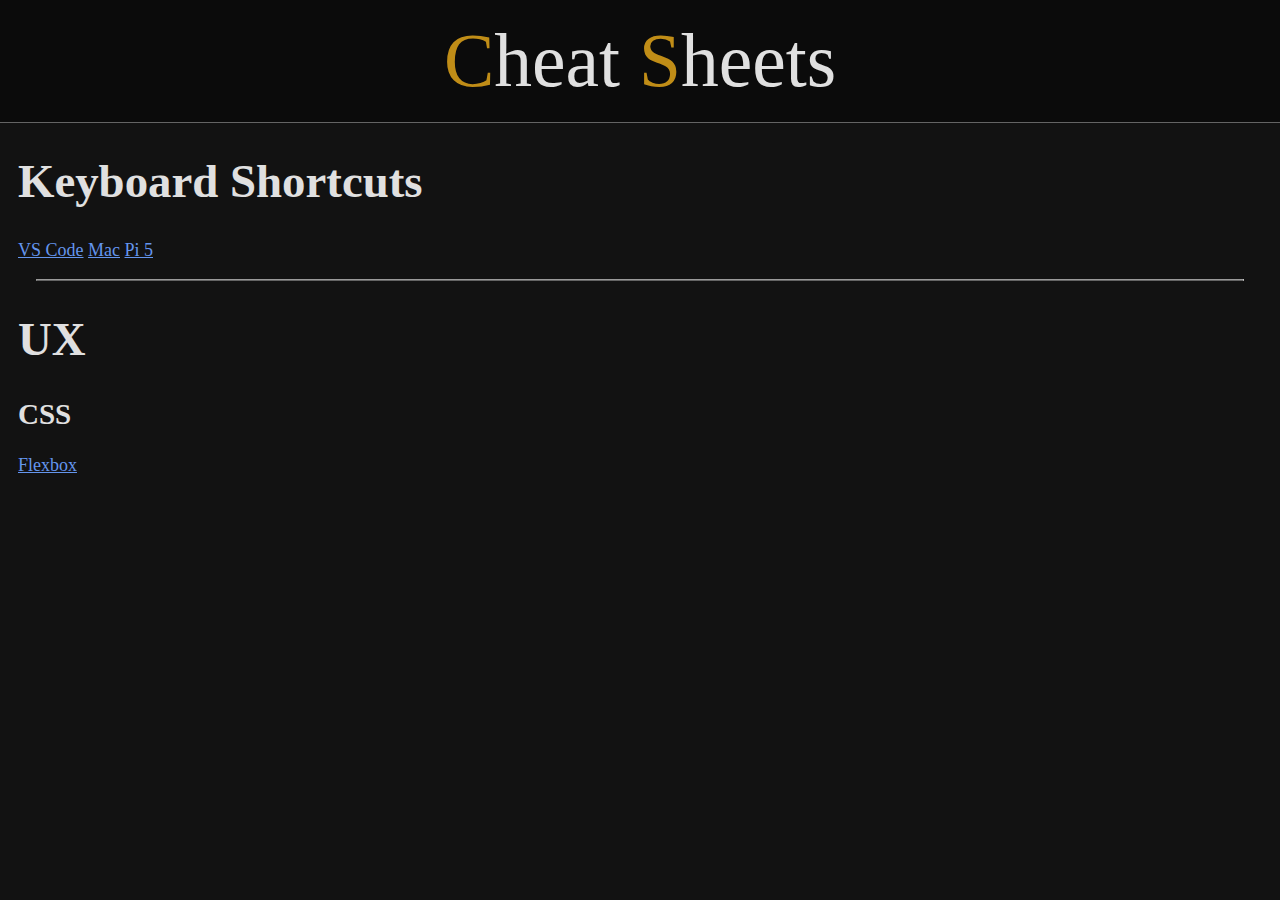
<file: index.html>
<!DOCTYPE html>
<html lang="en">
<head>
  <meta charset="UTF-8">
  <meta name="viewport" content="width=device-width, initial-scale=1.0">
  <link rel="stylesheet" type="text/css" href="/public/styles.css" />
  <script src="/public/script.js" defer></script>
  <title>Noel's Reference Materials</title>
</head>
<body>

  <div class="header">
    <div class="title">
      <span class="emphasis">C</span>heat <span class="emphasis">S</span>heets
    </div>
  </div>

  <div class="content">

    <div id="shortcuts">
      <h1>Keyboard Shortcuts</h1>
      <a href="shortcuts/vs_code.html">VS Code</a>
      <a href="shortcuts/mac.html">Mac</a>
      <a href="shortcuts/pi_5.html">Pi 5</a>
    </div>
    
    <hr>

    <div id="ux">
      <h1>UX</h1>
      <div id="css">
        <h2>CSS</h2>
        <a href="ux/css/flexbox.html">Flexbox</a>
      </div>
    </div>

  </div>
</body>
</html>
</file>
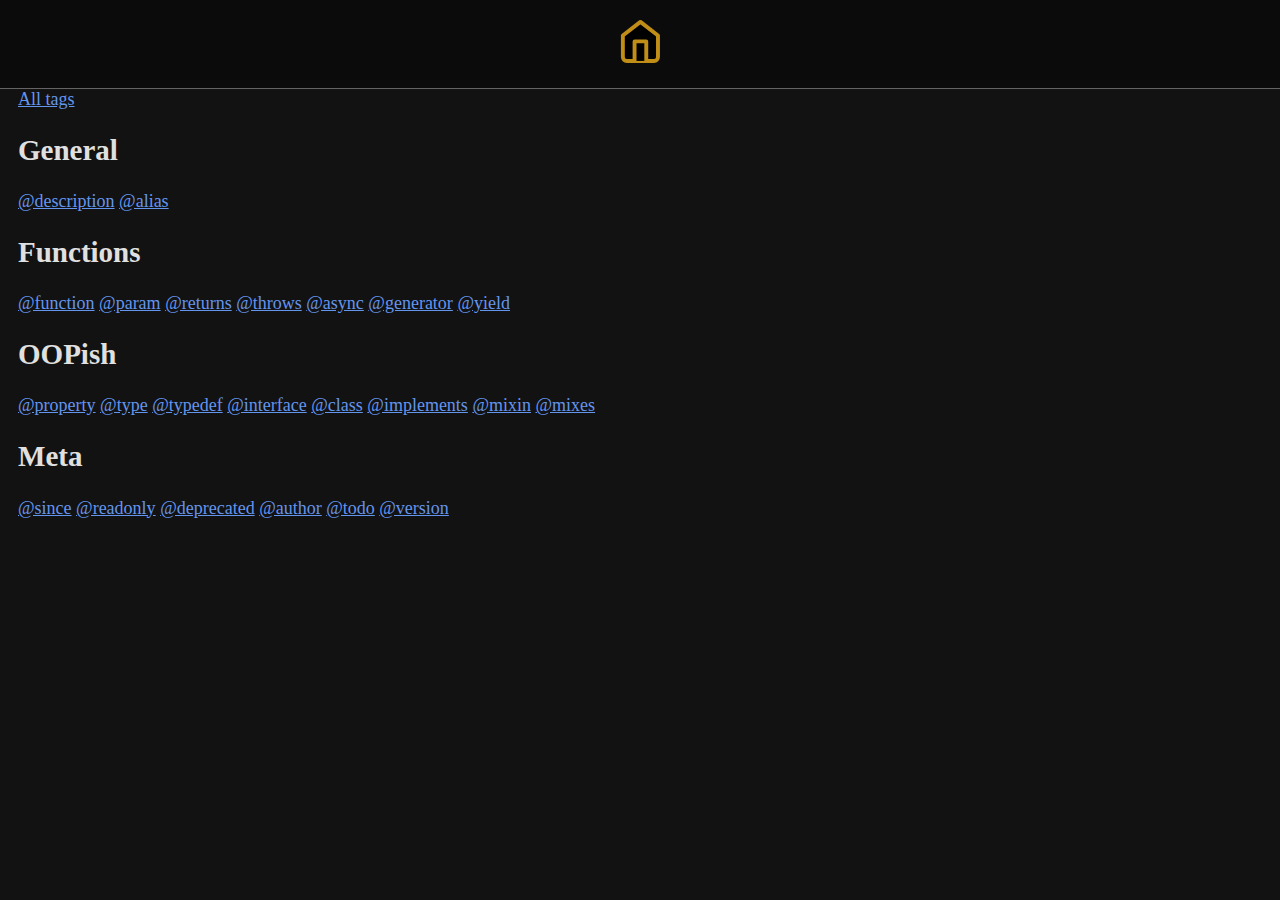
<file: javascript/jsdocs.html>
<!DOCTYPE html>
<html lang="en">
<head>
  <meta charset="UTF-8">
  <meta name="viewport" content="width=device-width, initial-scale=1.0">
  <link rel="stylesheet" type="text/css" href="/public/styles.css"/>
  <script src="/public/script.js" defer></script>
  <title>JS Docs</title>
</head>
<body>
  <div id="navbar" class="header"></div>

  <div class="content">
    <a href="https://jsdoc.app/">All tags</a>

    <h2>General</h2>
    <a href="https://jsdoc.app/tags-description">@description</a>
    <a href="https://jsdoc.app/tags-alias">@alias</a>

    <h2>Functions</h2>
    <a href="https://jsdoc.app/tags-function">@function</a>
    <a href="https://jsdoc.app/tags-param">@param</a>
    <a href="https://jsdoc.app/tags-returns">@returns</a>
    <a href="https://jsdoc.app/tags-throws">@throws</a>
    <a href="https://jsdoc.app/tags-async">@async</a>
    <a href="https://jsdoc.app/tags-generator">@generator</a>
    <a href="https://jsdoc.app/tags-yields">@yield</a>


    
    <h2>OOPish</h2>
    <a href="https://jsdoc.app/tags-property">@property</a>
    <a href="https://jsdoc.app/tags-type">@type</a>
    <a href="https://jsdoc.app/tags-typedef">@typedef</a>
    <a href="https://jsdoc.app/tags-interface">@interface</a>
    <a href="https://jsdoc.app/tags-class">@class</a>
    <a href="https://jsdoc.app/tags-implements">@implements</a>
    <a href="https://jsdoc.app/tags-mixin">@mixin</a>
    <a href="https://jsdoc.app/tags-mixes">@mixes</a>

    
    <h2>Meta</h2>
    <a href="https://jsdoc.app/tags-since">@since</a>
    <a href="https://jsdoc.app/tags-readonly">@readonly</a>
    <a href="https://jsdoc.app/tags-deprecated">@deprecated</a>
    <a href="https://jsdoc.app/tags-author">@author</a>
    <a href="https://jsdoc.app/tags-todo">@todo</a>
    <a href="https://jsdoc.app/tags-version">@version</a>

  </div>
  
</body>
</html>
</file>
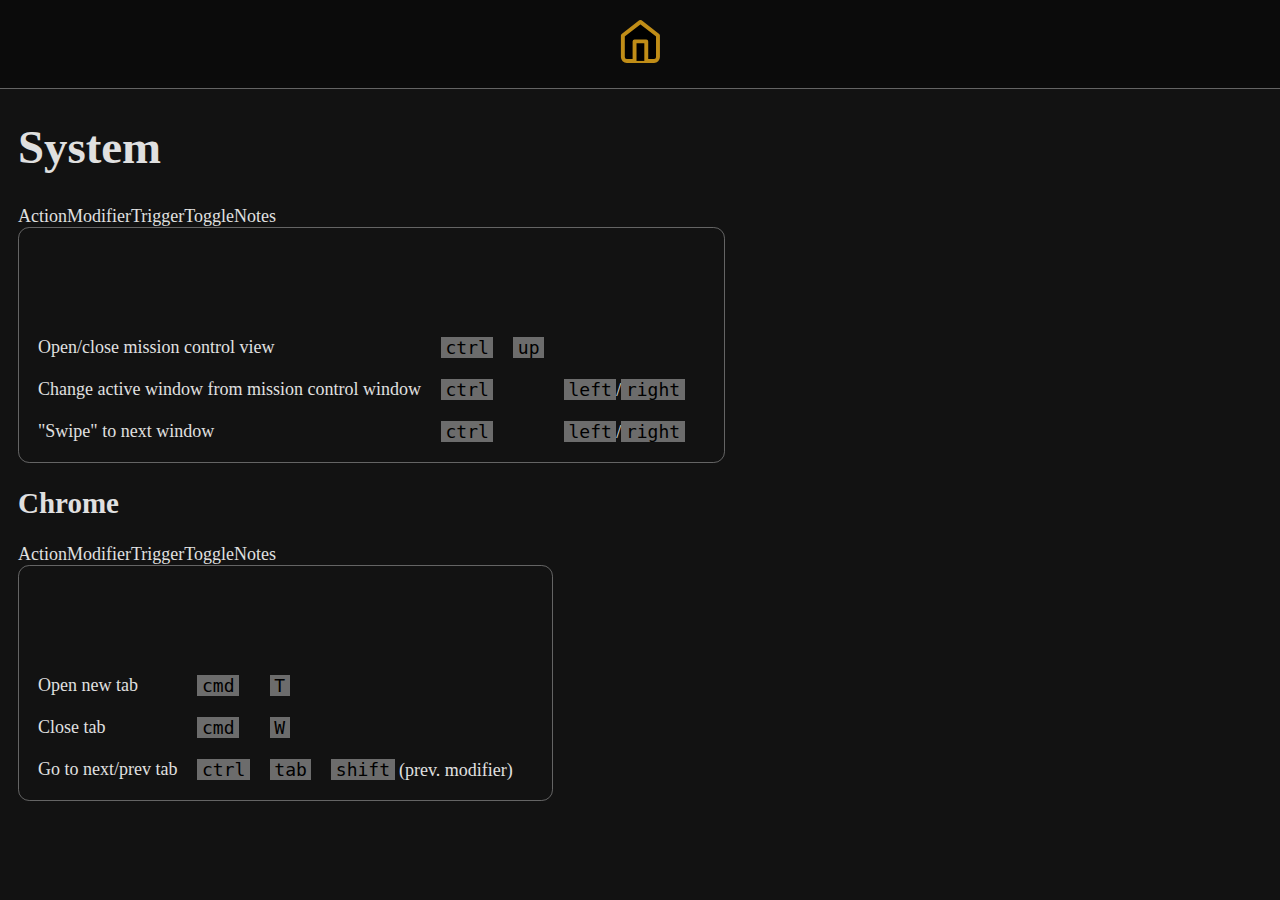
<file: shortcuts/mac.html>
<!DOCTYPE html>
<html lang="en">
<head>
  <meta charset="UTF-8">
  <meta name="viewport" content="width=device-width, initial-scale=1.0">
  <link rel="stylesheet" type="text/css" href="/public/styles.css" />
  <script src="/public/script.js" defer></script>
  <title>Mac Shortcuts</title>
</head>
<body>
  <div id="navbar" class="header"></div>

  <div class="content">
  <h1>System</h1>
  <table id="system">
    <thead>
      <tr>Action</tr>
      <tr>Modifier</tr>
      <tr>Trigger</tr>
      <tr>Toggle</tr>
      <tr>Notes</tr>
    </thead>
    <tbody>
      <tr id="toggle-mission-control-view">
        <td>Open/close mission control view</td>
        <td><code>ctrl</code></td>
        <td><code>up</code></td>
        <td></td>
        <td></td>
      </tr>

      <tr id="change-active-mission-control">
        <td>Change active window from mission control window</td>
        <td><code>ctrl</code></td>
        <td></td>
        <td><code>left</code>/<code>right</code></td>
        <td></td>
      </tr>

      <tr id="swipe-to-next-window">
        <td>"Swipe" to next window</td>
        <td><code>ctrl</code></td>
        <td></td>
        <td><code>left</code>/<code>right</code></td>
        <td></td>
      </tr>
    </tbody>
  </table>

  <h2>Chrome</h2>
  <table id="chrome">
    <thead>
      <thead>
        <tr>Action</tr>
        <tr>Modifier</tr>
        <tr>Trigger</tr>
        <tr>Toggle</tr>
        <tr>Notes</tr>
      </thead>
    </thead>
    <tbody>
      <tr id="new-tab">
        <td>Open new tab</td>
        <td><code>cmd</code></td>
        <td><code>T</code></td>
        <td></td>
        <td></td>
      </tr>

      <tr id="close-tab">
        <td>Close tab</td>
        <td><code>cmd</code></td>
        <td><code>W</code></td>
        <td></td>
        <td></td>
      </tr>

      <tr id="switch-tab">
        <td>Go to next/prev tab</td>
        <td><code>ctrl</code></td>
        <td><code>tab</code></td>
        <td><code>shift</code> (prev. modifier)</td>
        <td></td>
      </tr>
    </tbody>
  </table>
  </div>
</body>
</html>
</file>
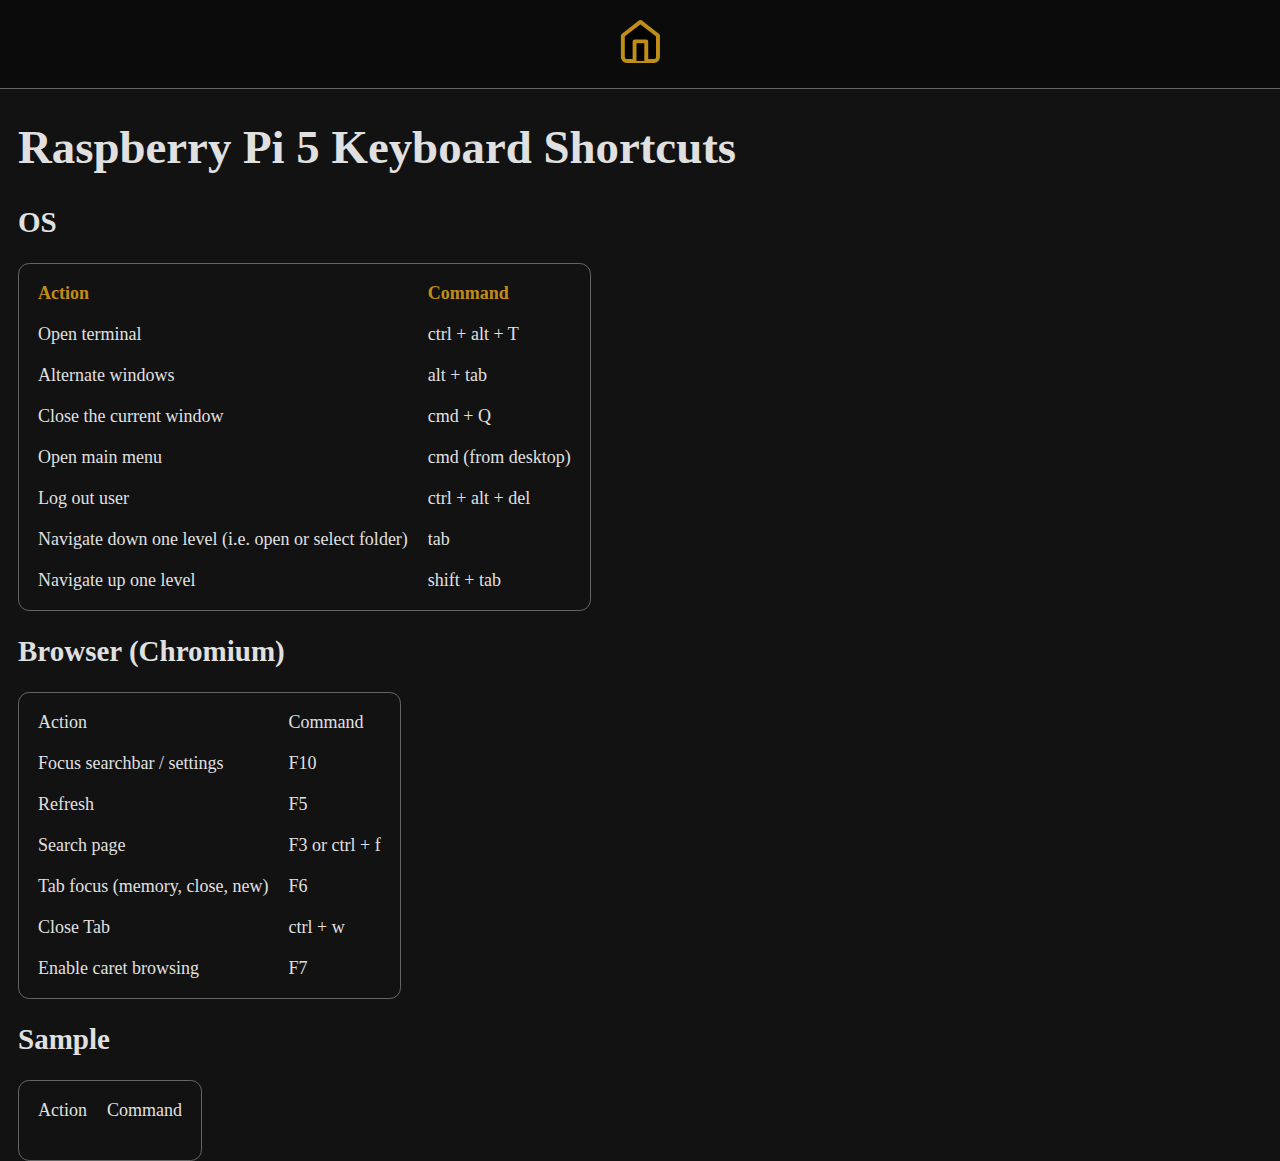
<file: shortcuts/pi_5.html>
<!DOCTYPE html>
<html lang="en">
<head>
  <meta charset="UTF-8">
  <meta name="viewport" content="width=device-width, initial-scale=1.0">
  <link rel="stylesheet" type="text/css" href="/public/styles.css"/>
  <script src="/public/script.js" defer></script>
  <title>Document</title>
</head>
<body>
  <div id="navbar" class="header"></div>

  <div class="content">
  <h1>Raspberry Pi 5 Keyboard Shortcuts</h1>

  <h2>OS</h2>
  <table>
    <thead>
      <tr>
        <th>Action</th>
        <th>Command</th>
      </tr>
    </thead>
    
    <tbody>
      <tr>
        <td>Open terminal</td>
        <td>ctrl + alt + T</td>
      </tr>

      <tr>
        <td>Alternate windows</td>
        <td>alt + tab</td>
      </tr>

      <tr>
        <td>Close the current window</td>
        <td>cmd + Q</td>
      </tr>

      <tr>
        <td>Open main menu</td>
        <td>cmd (from desktop)</td>
      </tr>

      <tr>
        <td>Log out user</td>
        <td>ctrl + alt + del</td>
      </tr>

      <tr>
        <td>Navigate down one level (i.e. open or select folder)</td>
        <td>tab</td>
      </tr>

      <tr>
        <td>Navigate up one level</td>
        <td>shift + tab</td>
      </tr>
    </tbody>
  </table>

  <h2>Browser (Chromium)</h2>
  <table>
    <thead>
      <tr>
        <td>Action</td>
        <td>Command</td>
      </tr>
    </thead>
    <tbody>
      <tr>
        <td>Focus searchbar / settings</td>
        <td>F10</td>
      </tr>

      <tr>
        <td>Refresh</td>
        <td>F5</td>
      </tr>

      <tr>
        <td>Search page</td>
        <td>F3 or ctrl + f</td>
      </tr>

      <tr>
        <td>Tab focus (memory, close, new)</td>
        <td>F6</td>
      </tr>

      <tr>
        <td>Close Tab</td>
        <td>ctrl + w</td>
      </tr>

      <tr>
        <td>Enable caret browsing</td>
        <td>F7</td>
      </tr>
    </tbody>
  </table>


  <h2>Sample</h2>
  <table>
    <thead>
      <tr>
        <td>Action</td>
        <td>Command</td>
      </tr>
    </thead>
    <tbody>
      <tr>
        <td></td>
        <td></td>
      </tr>
    </tbody>
  </table>

  </div>
</body>
</html>
</file>
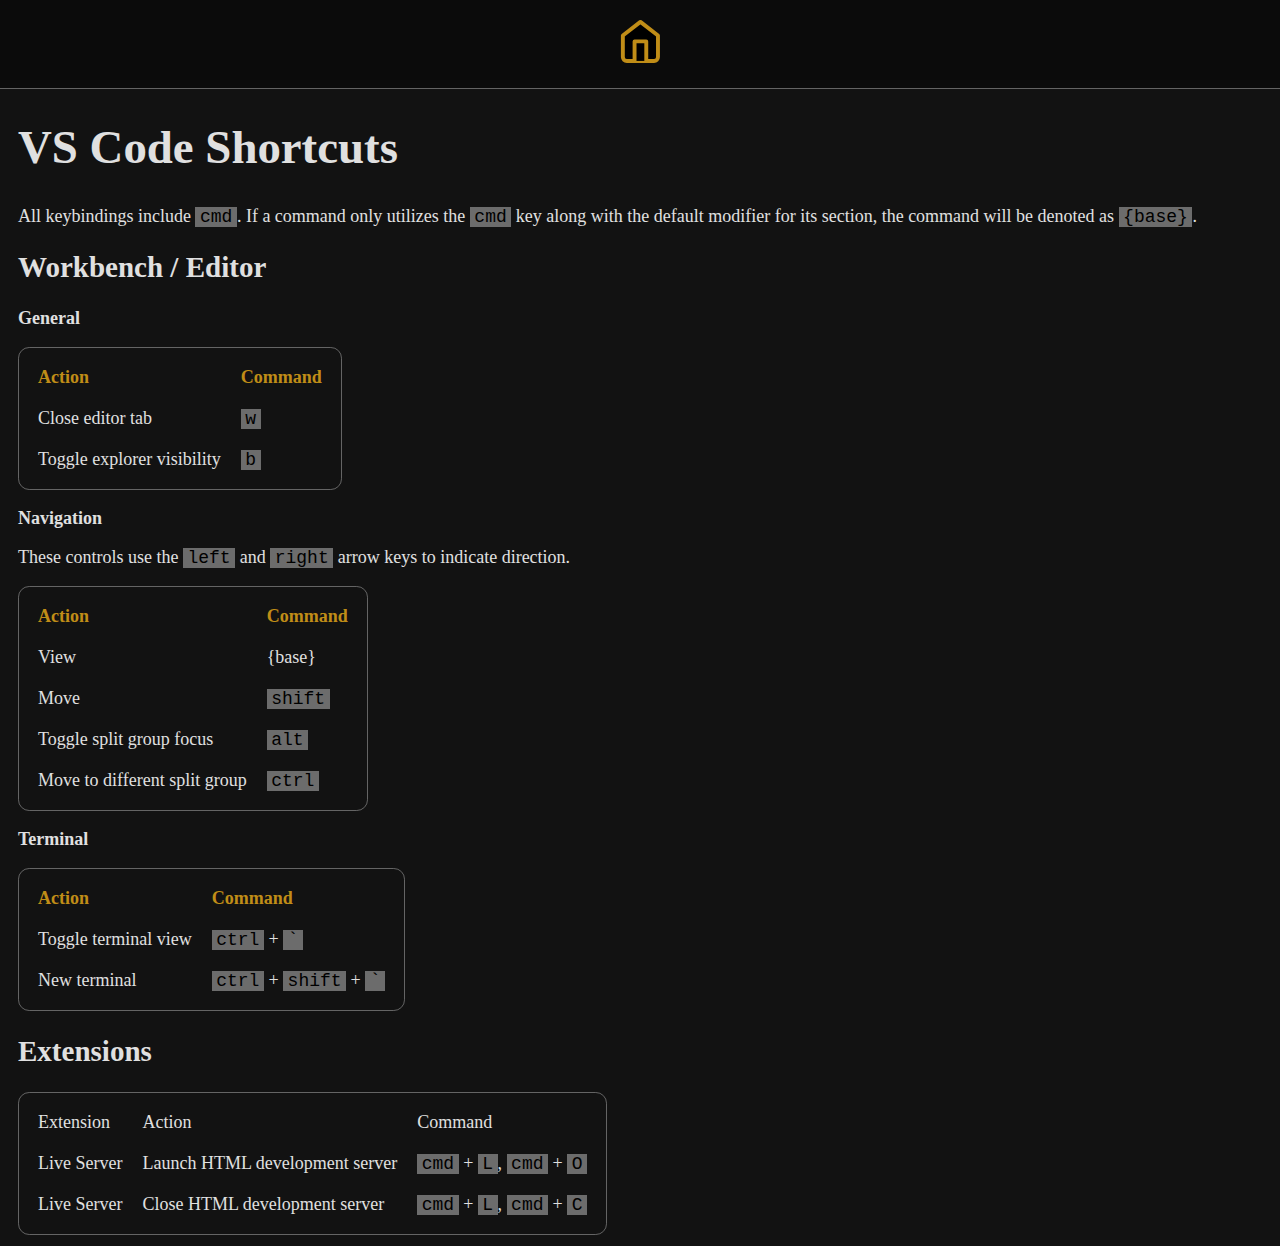
<file: shortcuts/vs_code.html>
<!DOCTYPE html>
<html lang="en">
<head>
  <meta charset="UTF-8">
  <meta name="viewport" content="width=device-width, initial-scale=1.0">
  <link rel="stylesheet" type="text/css" href="/public/styles.css" />
  <script src="/public/script.js" defer></script>
  <title>VS Code Shortcuts</title>
</head>
<body>
  <div id="navbar" class="header"></div>

  <div class="content">
    <h1>VS Code Shortcuts</h1>
    <p>All keybindings include <code>cmd</code>. If a command only utilizes the <code>cmd</code> key along with the default modifier for its section, the command will be denoted as <code>{base}</code>.</p>
    
    <div id="workbench">
      <h2>Workbench / Editor</h2>
      
      <h3>General</h3>
      <table>
        <thead>
          <tr>
            <th>Action</th>
            <th>Command</th>
          </tr>
        </thead>
        <tbody>
          <tr>
            <td>Close editor tab</td>
            <td><code>w</code></td>
          </tr>
          <tr>
            <td>Toggle explorer visibility</td>
            <td><code>b</code></td>
          </tr>
        </tbody>
      </table>
      
      <h3>Navigation</h3>
      <p>These controls use the <code>left</code> and <code>right</code> arrow keys to indicate direction.</p>
      <table>
        <thead>
          <tr>
            <th>Action</th>
            <th>Command</th>
          </tr>
        </thead>
        <tbody>
          <tr>
            <td>View</td>
            <td>{base}</td>
          </tr>
          <tr>
            <td>Move</td>
            <td><code>shift</code></td>
          </tr>
          <tr>
            <td>Toggle split group focus</td>
            <td><code>alt</code></td>
          </tr>
          <tr>
            <td>Move to different split group</td>
            <td><code>ctrl</code></td>
          </tr>
        </tbody>
      </table>

      <h3>Terminal</h3>
      <table>
        <thead>
          <tr>
            <th>Action</th>
            <th>Command</th>
          </tr>
        </thead>
        <tbody>
          <tr>
            <td>Toggle terminal view</td>
            <td><code>ctrl</code> + <code>`</code></td>
          </tr>
          <tr>
            <td>New terminal</td>
            <td><code>ctrl</code> + <code>shift</code> + <code>`</code></td>
          </tr>
        </tbody>
      </table>
    </div>

    <div>
      <h2>Extensions</h2>
      
      <table>
        <thead>
          <tr>
            <td>Extension</td>
            <td>Action</td>
            <td>Command</td>
          </tr>
        </thead>
        <tbody>
          <tr>
            <td>Live Server</td>
            <td>Launch HTML development server</td>
            <td>
              <code>cmd</code> + <code>L</code>, <code>cmd</code> + <code>O</code>
            </td>
          </tr>

          <tr>
            <td>Live Server</td>
            <td>Close HTML development server</td>
            <td>
              <code>cmd</code> + <code>L</code>, <code>cmd</code> + <code>C</code>
            </td>
          </tr>

          <!-- <tr>
            <td></td>
            <td></td>
            <td></td>
          </tr> -->

          <!-- <tr>
            <td></td>
            <td></td>
            <td></td>
          </tr> -->

          <!-- <tr>
            <td></td>
            <td></td>
            <td></td>
          </tr> -->
        </tbody>
      </table>
    </div>
  </div>
</body>
</html>
</file>
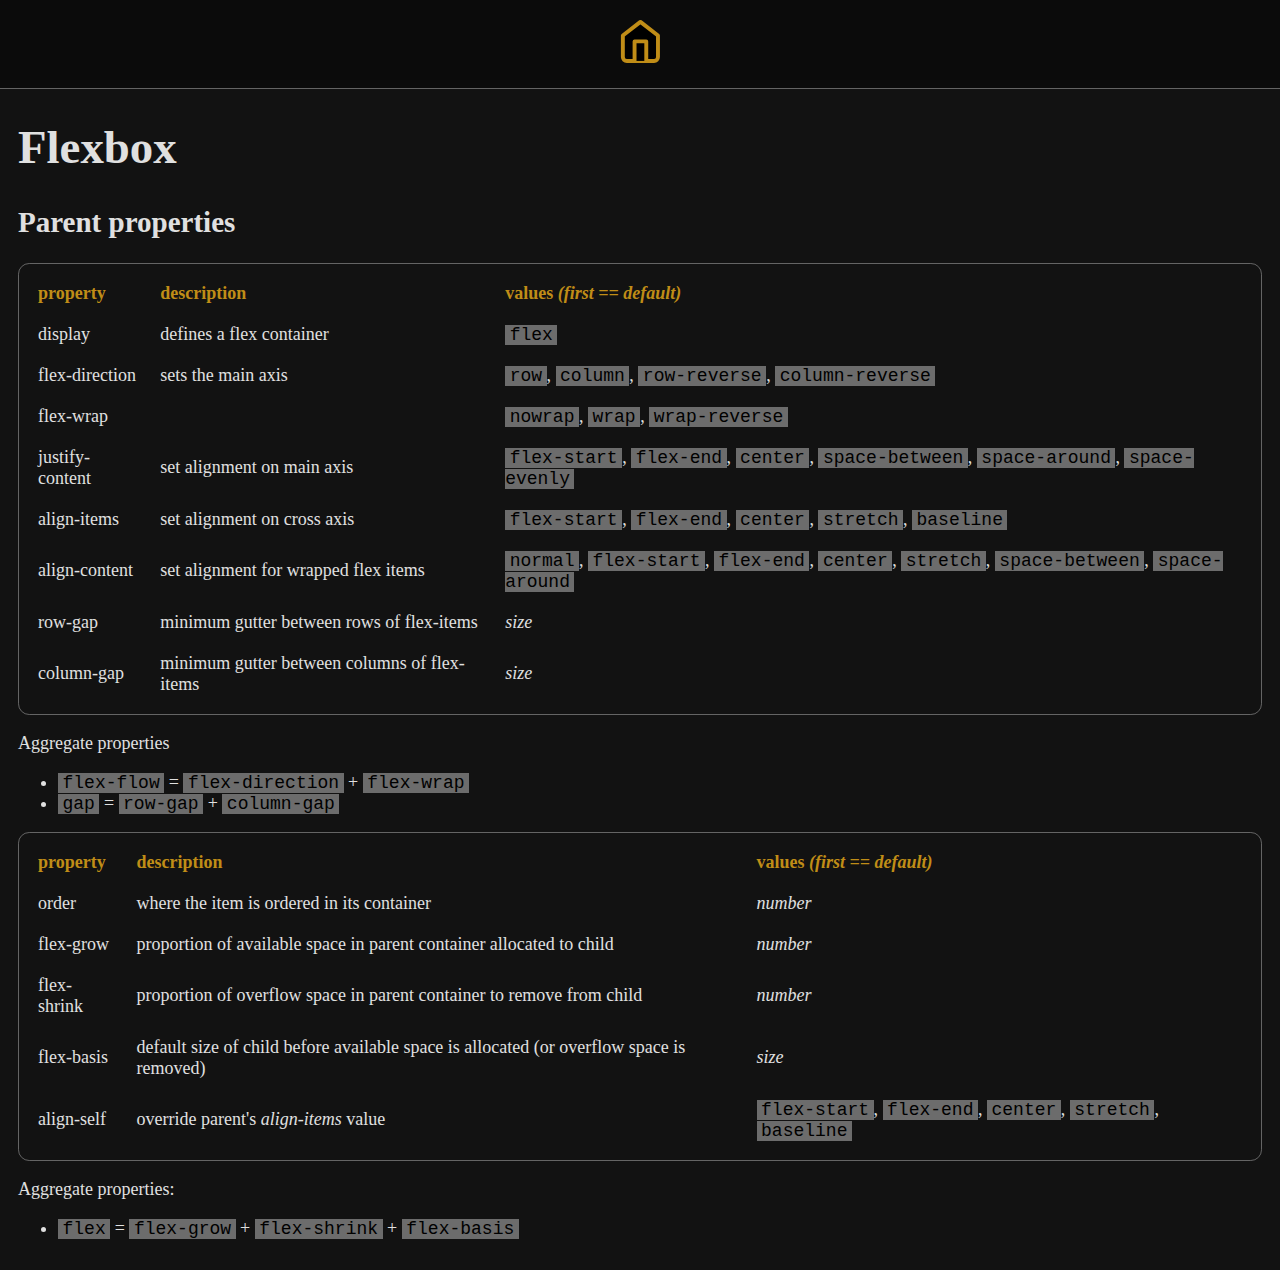
<file: ux/css/flexbox.html>
<!DOCTYPE html>
<html lang="en">
<head>
  <meta charset="UTF-8">
  <meta name="viewport" content="width=device-width, initial-scale=1.0">
  <link rel="stylesheet" type="text/css" href="/public/styles.css"/>
  <script src="/public/script.js" defer></script>
  <title>Document</title>
</head>
<body>
  <div id="navbar" class="header"></div>

  <div class="content">
    <h1>Flexbox</h1>

    <h2>Parent properties</h2>
    <table>
      <thead>
        <tr>
          <th>property</th>
          <th>description</th>
          <th>values <em>(first == default)</em></th>
        </tr>
      </thead>
      <tbody>
        <tr>
          <td>display</td>
          <td>defines a flex container</td>
          <td><code>flex</code></td>
        </tr>
        <tr>
          <td>flex-direction</td>
          <td>sets the main axis</td>
          <td><code>row</code>, <code>column</code>, <code>row-reverse</code>, <code>column-reverse</code></td>
        </tr>
        <tr>
          <td>flex-wrap</td>
          <td></td>
          <td><code>nowrap</code>, <code>wrap</code>, <code>wrap-reverse</code></td>
        </tr>
        <tr>
          <td>justify-content</td>
          <td>set alignment on main axis</td>
          <td><code>flex-start</code>, <code>flex-end</code>, <code>center</code>, <code>space-between</code>, <code>space-around</code>, <code>space-evenly</code></td>
        </tr>
        <tr>
          <td>align-items</td>
          <td>set alignment on cross axis</td>
          <td><code>flex-start</code>, <code>flex-end</code>, <code>center</code>, <code>stretch</code>, <code>baseline</code></td>
        </tr>
        <tr>
          <td>align-content</td>
          <td>set alignment for wrapped flex items</td>
          <td><code>normal</code>, <code>flex-start</code>, <code>flex-end</code>, <code>center</code>, <code>stretch</code>, <code>space-between</code>, <code>space-around</code></td>
        </tr>
        <tr>
          <td>row-gap</td>
          <td>minimum gutter between rows of flex-items</td>
          <td><em>size</em></td>
        </tr>
        <tr>
          <td>column-gap</td>
          <td>minimum gutter between columns of flex-items</td>
          <td><em>size</em></td>
        </tr>
      </tbody>
    </table>
    <p>Aggregate properties</p>
    <ul>
      <li>
        <code>flex-flow</code> = <code>flex-direction</code> + <code>flex-wrap</code>
      </li>
      <li>
        <code>gap</code> = <code>row-gap</code> + <code>column-gap</code>
      </li>
    </ul>

    <table>
      <thead>
        <tr>
          <th>property</th>
          <th>description</th>
          <th>values <em>(first == default)</em></th>
        </tr>
      </thead>
      <tbody>
        <tr>
          <td>order</td>
          <td>where the item is ordered in its container</td>
          <td><em>number</em></td>
        </tr>
        <tr>
          <td>flex-grow</td>
          <td>proportion of available space in parent container allocated to child</td>
          <td><em>number</em></td>
        </tr>
        <tr>
          <td>flex-shrink</td>
          <td>proportion of overflow space in parent container to remove from child</td>
          <td><em>number</em></td>
        </tr>
        <tr>
          <td>flex-basis</td>
          <td>default size of child before available space is allocated (or overflow space is removed)</td>
          <td><em>size</em></td>
        </tr>
        <tr>
          <td>align-self</td>
          <td>override parent's <em>align-items</em> value</td>
          <td><code>flex-start</code>, <code>flex-end</code>, <code>center</code>, <code>stretch</code>, <code>baseline</code></td>
        </tr>
      </tbody>
    </table>
    <p>Aggregate properties:</p>
    <ul>
      <li><code>flex</code> = <code>flex-grow</code> + <code>flex-shrink</code> + <code>flex-basis</code></li>
    </ul>
  </div>
</body>
</html>
</file>
<file: public/styles.css>
:root {
  /* size */
  --base: 18px;

  /* typography */
  --sans-font: 'Trebuchet MS', serif;
  --serif-font: 'Cochin', serif;
  --mono-font: 'Menlo', monospace;
  --base-font: var(--sans-font);

  /* color */
  --emphasis: rgb(192, 141, 23);
  --emphasis-fill: color-mix(in srgb, var(--emphasis) 62%, black);
  --on-emphasis: #000;

  /* neutral backgrounds */
  --surface: rgb(18, 18, 18);
  --surface-dark: color-mix(in srgb, var(--surface) 62%, black);
  --surface-light: color-mix(in srgb, var(--surface) 62%, white);
  --on-surface: rgb(224, 224, 224);
  --on-surface-variant: rgb(0, 0, 0);

  --outline: rgb(100, 100, 100);

  --error: #fff;
  --on-error: #fff;
  --error-fill: #fff;
  --on-error: #fff;

  --link: cornflowerblue;

  --radius: calc(var(--base) * pow(1.613, -1));

  font-size: var(--base);
  color: var(--on-surface);
}

a {
  color: var(--link);
}

html, body {
  font-size: var(--base);
  font-family: var(--base-font);
  background-color: var(--surface);
  color: var(--on-surface);
  margin: 0px;
}



h1, h2, h3 {
  font-family: var(--sans-font);
  color: var(--on-surface);
}

h1 {
  font-size: calc(var(--base) * pow(1.613, 2));
}

h2 {
  font-size: calc(var(--base) * pow(1.613, 1));;
}

h3 {
  font-size: calc(var(--base) * pow(1.613, 0));
}

h3, body, p, li {
  font-size: var(--base);
}

caption {
  font-size: calc(var(--base) * pow(1.613, -1));
}

small {
  font-size: calc(var(--base) * pow(1.613, -2));
}

hr {
  margin: var(--base);
  border-bottom-color: var(--outline);
}

table {
  background-color: var(--surface-subtle);
  color: var(--on-surface);
  border: 1px solid var(--outline);
  border-spacing: var(--base);
}

table, th, td {
  text-align: left;
  border-radius: var(--radius);
}

th {
  color: var(--emphasis);
}

code {
  font-family: var(--mono-font);
  background-color: var(--surface-light);
  color: var(--on-surface-variant);
  padding: 0px 0.25rem;
}

svg {
  width: calc(var(--base) * pow(1.613, 2));
  height: calc(var(--base) * pow(1.613, 2));
  /* fill: none; */
  fill: var(--surface-subtle);
  stroke: var(--emphasis);
  stroke-width: 2;
  stroke-linecap: round;
  stroke-linejoin: round;
}

.header {
  background-color: var(--surface-dark);
  color: var(--on-surface);
  
  padding: 1rem;
  border-bottom: 1px solid var(--outline);
  text-align: center;
}

.content {
  padding: 0px 1rem;
}

.title {
  font-size: calc(var(--base) * pow(1.613, 3));
  font-family: var(--serif-font);
}

.emphasis {
  color: var(--emphasis);
}

#palettes-table tbody tr td {
  height: 50px;
  width: 50px;
}
</file>
